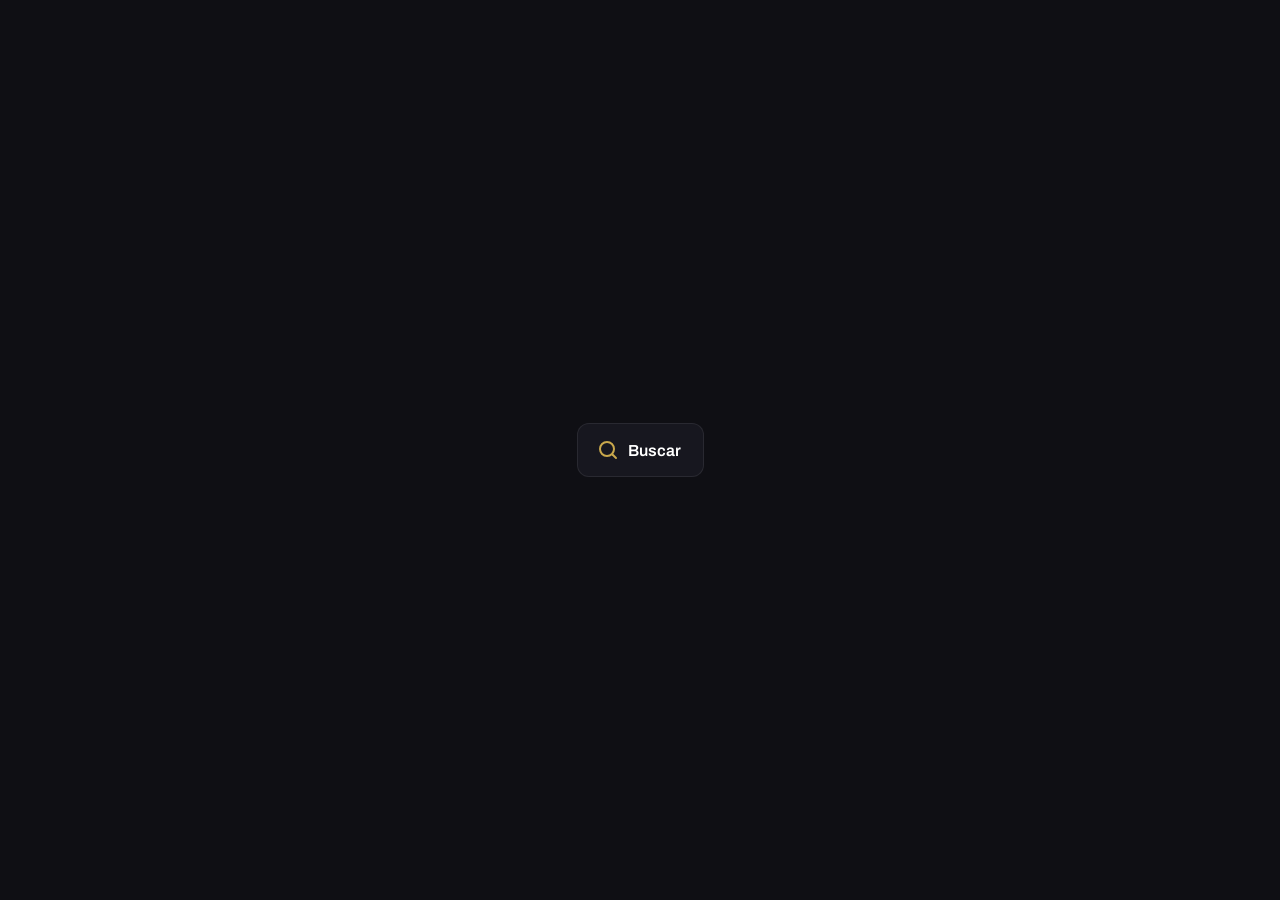
<file: proyecto-dos/index.html>
<!doctype html>
<html lang="es">
<head>
  <meta charset="utf-8">
  <meta name="viewport" content="width=device-width, initial-scale=1">
  <title>Buscador con popover</title>
  <link rel="preconnect" href="https://fonts.googleapis.com">
  <link rel="preconnect" href="https://fonts.gstatic.com" crossorigin>
  <link href="https://fonts.googleapis.com/css2?family=Archivo:wght@400;600&family=JetBrains+Mono&display=swap" rel="stylesheet">
  <link rel="stylesheet" href="styles.css">
</head>
<body>
  <main>


    <!-- Botón de buscar -->
    <button class="search-btn" popovertarget="palette"
    >
      <svg viewBox="0 0 24 24"><circle cx="11" cy="11" r="7"/><path d="m20 20-3.5-3.5"/></svg>
      Buscar
    </button>
 
    
    <!-- Buscador -->
    <section class="palette" id="palette" popover>
      <search class="palette__search">
        <svg viewBox="0 0 24 24"><circle cx="11" cy="11" r="7"/><path d="m20 20-3.5-3.5"/></svg>
        <!-- ★ autofocus: recibe el foco al abrirse -->
        <input type="search" autofocus placeholder="Escribe un comando o busca…">
        <kbd>esc</kbd>
      </search>

      <section>
        <h2>Sugerencias</h2>
        <ul class="palette__list">

          <!-- 1 -->
          <li>
            <button popovertarget="palette" popovertargetaction="hide">
              <svg viewBox="0 0 24 24"><path d="M12 5v14M5 12h14"/></svg>
              Crear nuevo short
              <kbd>⌘N</kbd>
            </button>
          </li>


          <!-- 2 -->
          <li>
            <button popovertarget="palette" popovertargetaction="hide">
              <svg viewBox="0 0 24 24"><rect x="3" y="3" width="7" height="7" rx="1"/><rect x="14" y="3" width="7" height="7" rx="1"/><rect x="3" y="14" width="7" height="7" rx="1"/><rect x="14" y="14" width="7" height="7" rx="1"/></svg>
              Abrir biblioteca de componentes
            </button>
          </li>

          <!-- 3 -->
          <li>
            <button popovertarget="palette" popovertargetaction="hide">
              <svg viewBox="0 0 24 24"><circle cx="12" cy="12" r="9"/><path d="M12 3a9 9 0 0 1 0 18z" fill="currentColor"/></svg>
              Cambiar tema
              <kbd>⌘T</kbd>
            </button>
          </li>
          
        </ul>
      </section>

    </section>


  </main>
</body>
</html>
</file>
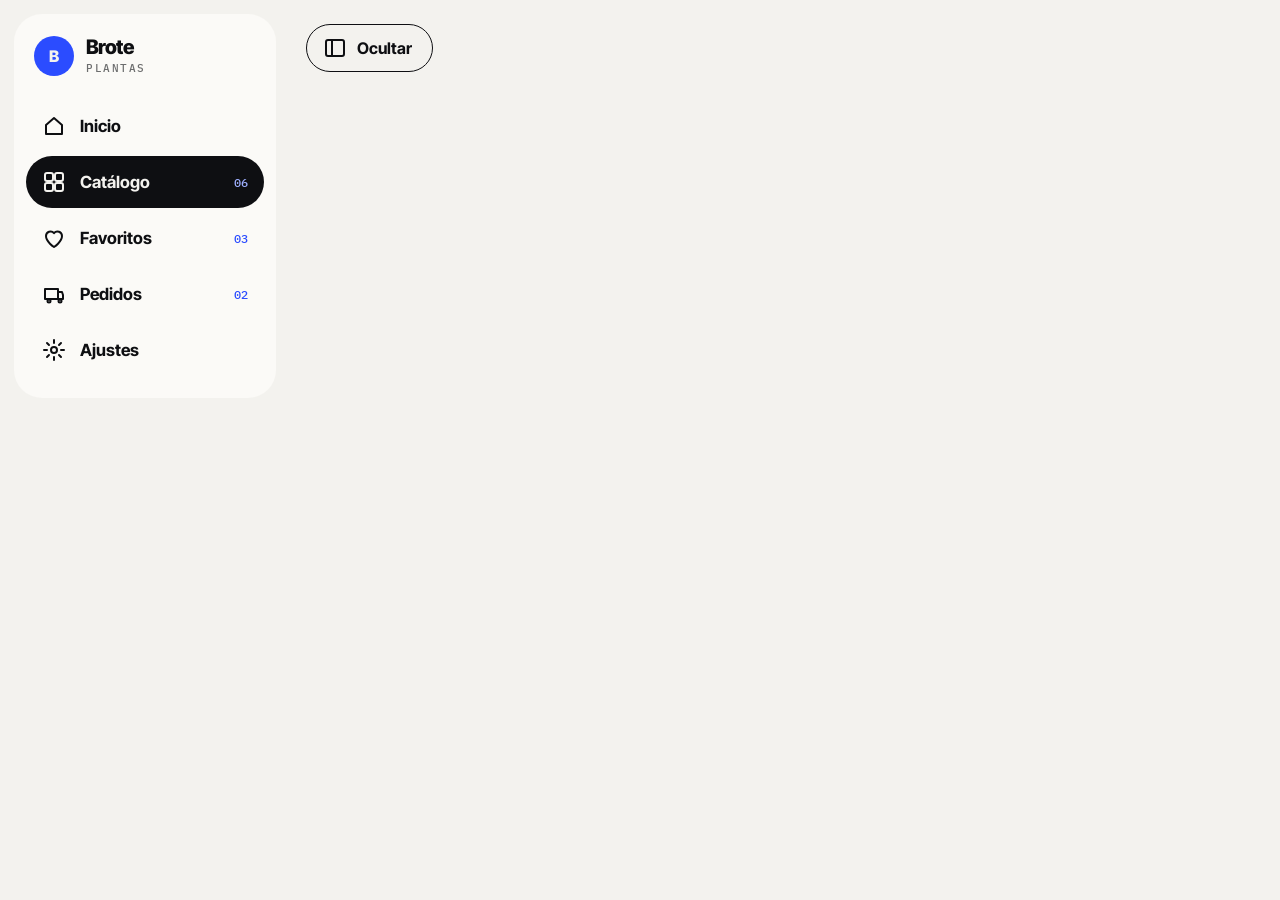
<file: proyecto-uno/index.html>
<!DOCTYPE html>
<html lang="es">
<head>
    <meta charset="UTF-8">
    <title>Brote · Plantas de interior</title>
    <meta name="theme-color" content="#F3F2EE">
    <link rel="icon" href="./assets/favicon.svg" type="image/svg+xml">
    <link rel="preconnect" href="https://fonts.googleapis.com">
    <link rel="preconnect" href="https://fonts.gstatic.com" crossorigin>
    <link href="https://fonts.googleapis.com/css2?family=IBM+Plex+Mono:wght@500&family=Inter+Tight:ital,wght@0,500;0,600;0,700;0,800;1,500&display=swap" rel="stylesheet">
    <link rel="stylesheet" href="./estilos.css">
</head>
<body>

    <div class="app">
 
        <!-- Sidebar -->
        <aside class="sidebar">

            <div class="sidebar__content">

                <header class="sidebar__header">

                    <span class="sidebar__logo">B</span>

                    <div class="sidebar__brand">
                        <p class="sidebar__name">Brote</p>
                        <p class="sidebar__badge">Plantas</p>
                    </div>

                </header>

                <nav aria-label="Principal">

                    <ul class="sidebar__list">

                        <li class="sidebar__item">
                            <a href="#" class="sidebar__link">
                                <svg viewBox="0 0 24 24"><path d="M4 11 12 4l8 7v9H4z" /></svg>
                                <span class="sidebar__text">Inicio</span>
                            </a>
                        </li>

                        <li class="sidebar__item">
                            <a href="#" class="sidebar__link sidebar__link--active" aria-current="page">
                                <svg viewBox="0 0 24 24"><rect x="3" y="3" width="8" height="8" rx="2" /><rect x="13" y="3" width="8" height="8" rx="2" /><rect x="3" y="13" width="8" height="8" rx="2" /><rect x="13" y="13" width="8" height="8" rx="2" /></svg>
                                <span class="sidebar__text">Catálogo</span>
                                <span class="sidebar__count">06</span>
                            </a>
                        </li>

                        <li class="sidebar__item">
                            <a href="#" class="sidebar__link">
                                <svg viewBox="0 0 24 24"><path d="M12 21s-8-5.2-8-11a4.5 4.5 0 0 1 8-2.8A4.5 4.5 0 0 1 20 10c0 5.8-8 11-8 11z" /></svg>
                                <span class="sidebar__text">Favoritos</span>
                                <span class="sidebar__count">03</span>
                            </a>
                        </li>

                        <li class="sidebar__item">
                            <a href="#" class="sidebar__link">
                                <svg viewBox="0 0 24 24"><path d="M3 7h13v10H3zM16 10h4l1 3v4h-5z" /><circle cx="7" cy="19" r="1.5" /><circle cx="18" cy="19" r="1.5" /></svg>
                                <span class="sidebar__text">Pedidos</span>
                                <span class="sidebar__count">02</span>
                            </a>
                        </li>

                        <li class="sidebar__item">
                            <a href="#" class="sidebar__link">
                                <svg viewBox="0 0 24 24"><circle cx="12" cy="12" r="3" /><path d="M12 2v3M12 19v3M2 12h3M19 12h3M5 5l2 2M17 17l2 2M19 5l-2 2M7 17l-2 2" /></svg>
                                <span class="sidebar__text">Ajustes</span>
                            </a>
                        </li>

                    </ul>

                </nav>

            </div>

        </aside>

        <!-- Página -->
        <main class="page">

            <label class="toggle">
                <input type="checkbox" class="toggle__input">
                <svg viewBox="0 0 24 24"><rect x="3" y="4" width="18" height="16" rx="2" /><path d="M9 4v16" /></svg>
                <span class="toggle__text toggle__text--hide">Ocultar</span>
                <span class="toggle__text toggle__text--show">Mostrar</span>
            </label>

        </main>

    </div>

</body>
</html>
</file>
<file: proyecto-dos/styles.css>
:root {
  --bg: #0F0F14;
  --surface: #17171F;
  --surface-2: #1E1E28;
  --line: #FFFFFF14;
  --muted: #FFFFFF99;
  --faint: #FFFFFF6B;
  --accent: #C9A84C;
  --accent-soft: #C9A84C24;
  --mono: "JetBrains Mono", ui-monospace, monospace;
}

*, ::before, ::after { box-sizing: border-box; }

body {
  display: grid;
  place-items: center;
  min-height: 100dvh;
  margin: 0;
  font-family: "Archivo", system-ui, sans-serif;
  color: #FFF;
  background: var(--bg);
}

button, input {
  font: inherit;
  color: inherit;
  background: none;
  border: 0;
}
button { cursor: pointer; }

:focus-visible {
  outline: 2px solid var(--accent);
  outline-offset: 2px;
}

svg {
  flex: none;
  width: 18px;
  height: 18px;
  fill: none;
  stroke: currentColor;
  stroke-width: 2;
  stroke-linecap: round;
  stroke-linejoin: round;
}

kbd {
  padding: 2px 6px;
  font: .72rem var(--mono);
  color: var(--muted);
  background: var(--surface-2);
  border: 1px solid var(--line);
  border-radius: 4px;
}

.search-btn {
  display: flex;
  align-items: center;
  gap: .5rem;
  padding: 14px 22px 14px 18px;
  font-weight: 600;
  background: var(--surface);
  border: 1px solid var(--line);
  border-radius: 12px;
  transition: border-color .2s ease-out, scale .2s ease-out;

  svg { width: 24px; height: 24px; color: var(--accent); }
  &:hover { border-color: #C9A84C80; }
  &:active { scale: .95; }
}

.palette {
  inset: 12vh 0 auto;
  width: min(520px, 92vw);
  max-width: none;
  margin: 0 auto;
  padding: 0 0 .5rem;
  color: inherit;
  background: var(--surface);
  border: 1px solid #C9A84C59;
  border-radius: 16px;
  box-shadow: 0 30px 80px -10px #000B;
  overflow: hidden;

  section { padding: .5rem .5rem 0; }

  h2 {
    margin: 0;
    padding: .5rem .5rem .25rem;
    font-size: .7rem;
    font-weight: 600;
    letter-spacing: .08em;
    text-transform: uppercase;
    color: var(--faint);
  }
}

.palette__search {
  display: flex;
  align-items: center;
  gap: .5rem;
  padding: 1rem;
  border-bottom: 1px solid var(--line);

  svg { color: var(--accent); }

  input {
    flex: 1;
    min-width: 0;
    padding: .25rem;
    caret-color: var(--accent);

    &::placeholder { color: var(--faint); }

    &:focus-visible { outline: none; }
  }
}

.palette__list {
  display: grid;
  gap: 2px;
  margin: 0;
  padding: 0;
  list-style: none;

  button {
    display: flex;
    align-items: center;
    gap: 1rem;
    width: 100%;
    padding: 10px .5rem;
    font-size: .92rem;
    text-align: left;
    border-radius: 8px;
    transition: background-color .2s ease-out;

    &:hover { background: var(--surface-2); }
    &:focus-visible { outline-offset: -2px; background: var(--accent-soft); }
    &:active { background: #C9A84C38; }
  }

  svg { color: var(--muted); }
  button:is(:hover, :focus-visible) svg { color: var(--accent); }
  kbd { margin-left: auto; }
}

.palette__list--files button { font: .84rem var(--mono); }


/* Animación */


.palette{
  display: none;
  transform: translateY(100%);
  opacity: 0;

  transition-property: display, transform, opacity;
  transition-duration: .5s;
  transition-behavior: allow-discrete;
}

.palette:popover-open{
  display: block;
  transform: translateY(0);
  opacity: 1;

  @starting-style{
    opacity: 0;
    transform: translateY(100%);
  }
}
</file>
<file: proyecto-uno/estilos.css>
*,
::before,
::after {
    margin: 0;
    box-sizing: border-box;
}

:root {
    --color-fondo: #F3F2EE;
    --color-tinta: #0E0F12;
    --color-suave: #0E0F1299;
    --color-linea: #0E0F1222;
    --color-acento: #2B4CFF;
    --color-tarjeta: #FBFAF7;
    --color-media: #E7E5DD;
    --color-sombra: #0E0F1240;

}

body,
input,
button {
    font-family: "Inter Tight", sans-serif;
}

body {
    display: flex;
    min-width: 900px;
    min-height: 100vh;
    background-color: var(--color-fondo);
    color: var(--color-tinta);
}

svg {
    flex-shrink: 0;
    width: 24px;
    height: 24px;
    fill: none;
    stroke: currentColor;
    stroke-width: 2;
    stroke-linecap: round;
    stroke-linejoin: round;
}

:focus-visible {
    outline: 2px solid var(--color-acento);
    outline-offset: 2px;
}

/** App **/

.app {
    width: 100%;
    display: grid;
    grid-template-columns: auto 1fr;
    align-items: start;
}

/** Sidebar **/


.sidebar__content {
    width: 262px;
    padding: 22px 12px;
    display: grid;
    align-content: start;
    gap: 24px;

    white-space: nowrap;
}

.sidebar__header {
    padding-left: 8px;
    display: grid;
    grid-template-columns: auto 1fr;
    align-items: center;
    gap: 12px;
}

.sidebar__logo {
    width: 40px;
    height: 40px;
    display: grid;
    place-content: center;

    font-weight: 800;
    color: var(--color-fondo);
    background-color: var(--color-acento);
    border-radius: 50%;
}

.sidebar__name {
    font-weight: 800;
    font-size: 1.25rem;
    line-height: 1;
    letter-spacing: -.03em;
}

.sidebar__badge {
    margin-top: 4px;

    font: 500 .68rem "IBM Plex Mono", monospace;
    letter-spacing: .14em;
    text-transform: uppercase;
    color: var(--color-suave);
}

.sidebar__list {
    padding: 0;
    display: grid;
    grid-template-columns: 1fr;
    gap: 4px;

    list-style: none;
}

.sidebar__link {
    height: 52px;
    padding: 0 16px;
    display: grid;
    grid-template-columns: 24px 1fr auto;
    align-items: center;
    gap: 14px;

    color: var(--color-tinta);
    text-decoration: none;
    border-radius: 999px;

    transition: color .3s;
}

.sidebar__link:hover {
    color: var(--color-acento);
}

.sidebar__link--active,
.sidebar__link--active:hover {
    color: var(--color-fondo);
    background-color: var(--color-tinta);
}

.sidebar__text {
    font-weight: 700;
    font-size: 1.05rem;
}

.sidebar__count {
    font: 500 .72rem "IBM Plex Mono", monospace;
    color: var(--color-acento);
}

.sidebar__link--active .sidebar__count {
    color: #9FB0FF;
}

.page {
    min-width: 0;
    padding: 24px 16px;
}

/** Botón mostrar / ocultar **/

.toggle {
    position: relative;
    justify-self: start;
    height: 48px;
    padding: 0 20px 0 16px;
    display: inline-flex;
    align-items: center;
    gap: 10px;

    font-weight: 700;
    font-size: 1rem;
    color: var(--color-tinta);
    border: 1.5px solid var(--color-tinta);
    border-radius: 999px;
    cursor: pointer;

    transition: color .3s, background-color .3s;
}

.toggle:hover {
    color: var(--color-fondo);
    background-color: var(--color-tinta);
}

.toggle:has(:focus-visible) {
    outline: 2px solid var(--color-acento);
    outline-offset: 2px;
}

.toggle__input {
    position: absolute;
    inset: 0;
    width: 100%;
    height: 100%;
    opacity: 0;
    cursor: pointer;
}

.toggle__text--show,
.app:has(.toggle__input:checked) .toggle__text--hide {
    display: none;
}

.app:has(.toggle__input:checked) .toggle__text--show {
    display: inline;
}





.sidebar {
    margin: 14px 14px 0;
    overflow: hidden;

    background-color:#FBFAF7;
    border-radius: 28px;

    clip-path: polygon(0 0, 100% 0, 100% 100%, 0% 100%);


    transform: translateY(0);

    transition-property: transform, clip-path;
    transition-duration: 1000ms;
    transition-timing-function: ease;
    transition-delay:0s, 1s;
    transition: clip-path 1s 0s, transform 1s 1s;

}

.app:has(.toggle__input:checked) .sidebar {
    transform: translateY(300px);
    clip-path: polygon(0 0, 100% 0, 100% 0, 0 0);
        transition: transform 1s 0s, clip-path 1s 1s;

}
</file>
